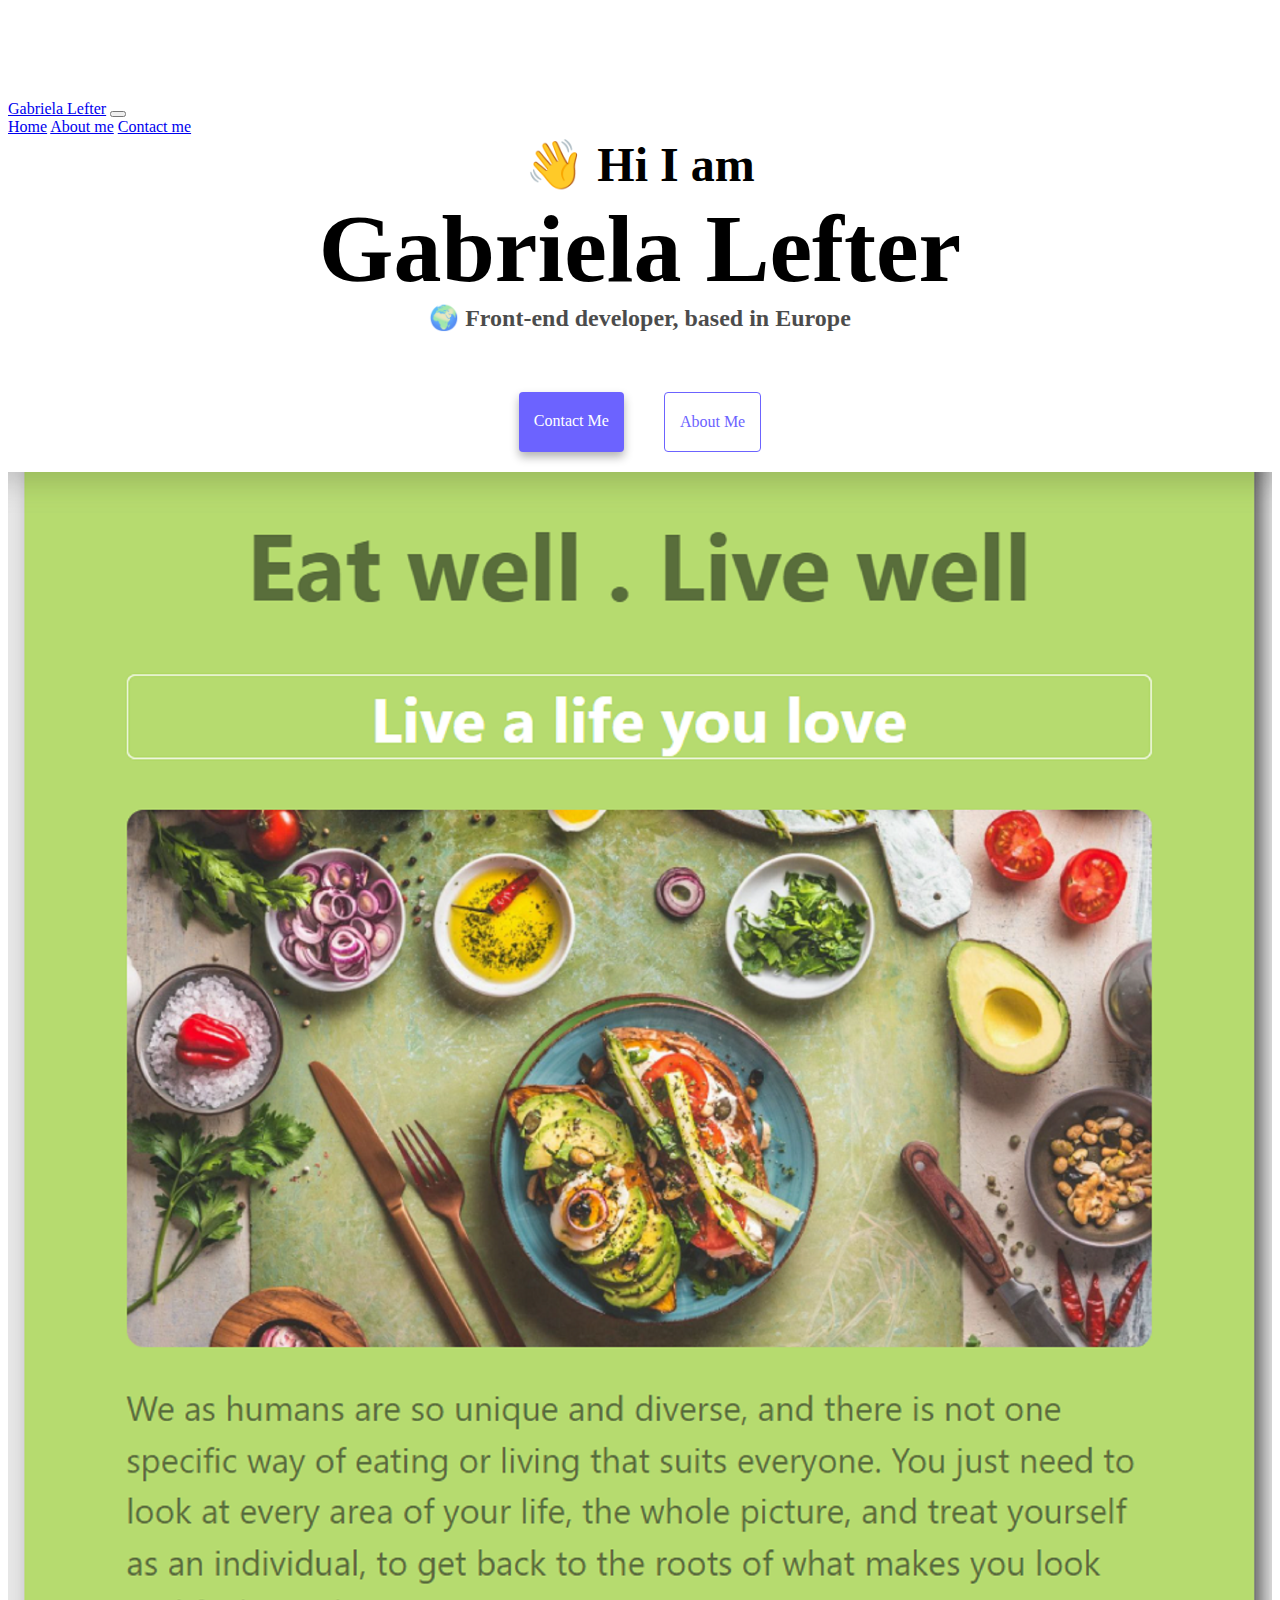
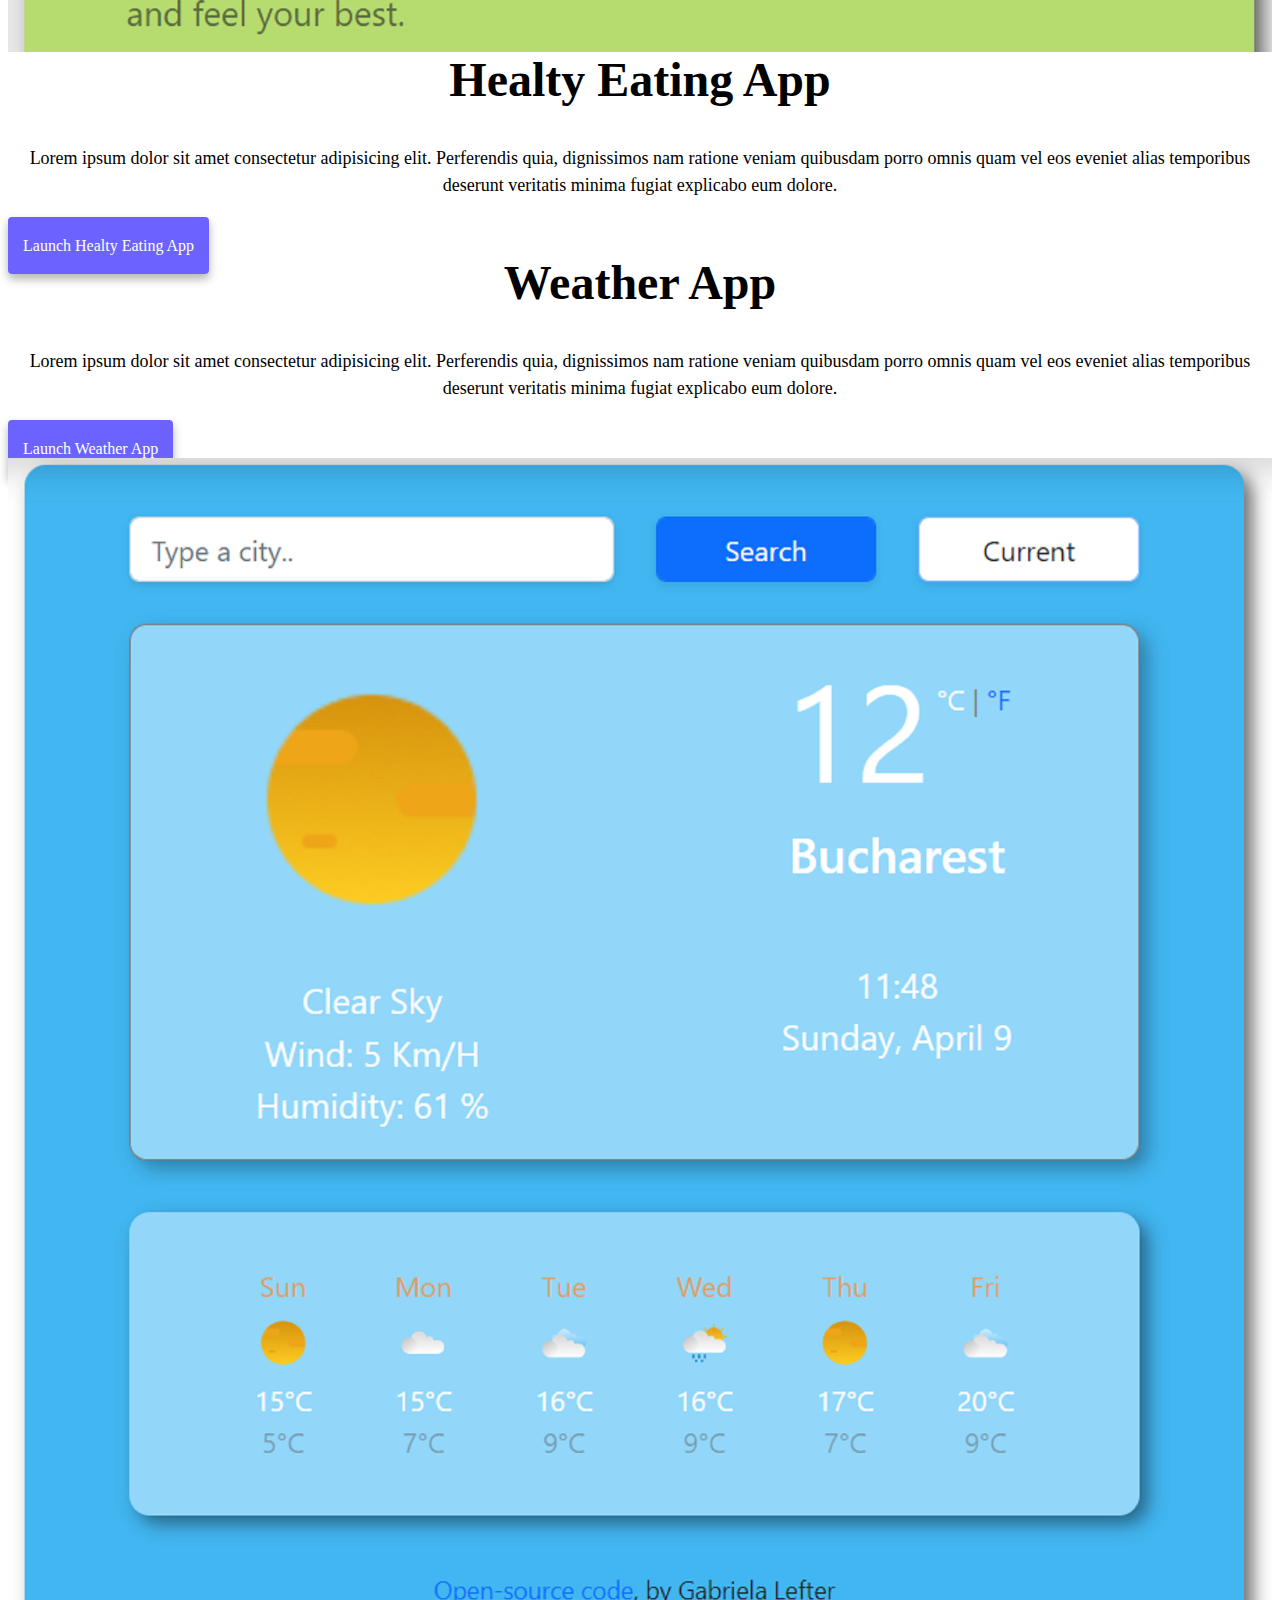
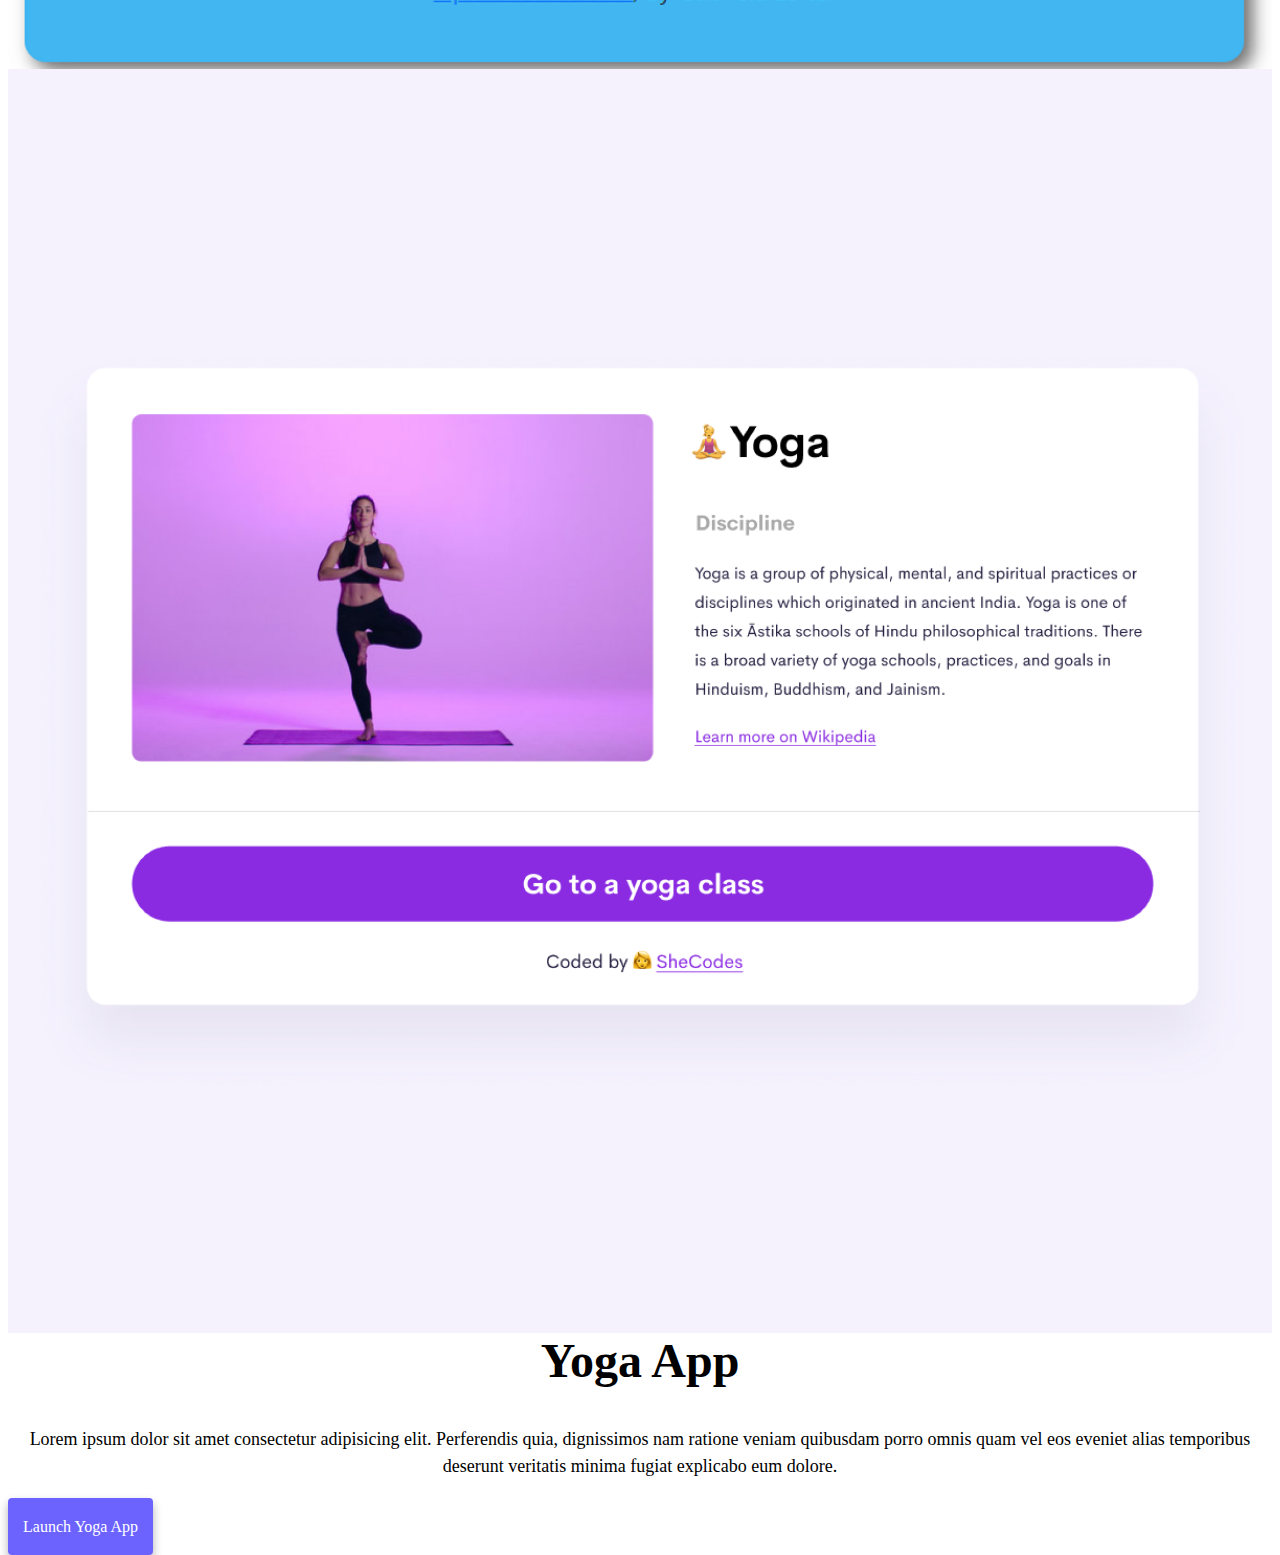
<file: index.html>
<!DOCTYPE html>
<html lang="en">
  <head>
    <meta charset="UTF-8" />
    <meta http-equiv="X-UA-Compatible" content="IE=edge" />
    <meta name="viewport" content="width=device-width, initial-scale=1.0" />
    <title>Gabriela Lefter</title>
    <link rel="stylesheet" href="style.css" />
    <link
      href="https://cdn.jsdelivr.net/npm/bootstrap@5.3.0-alpha3/dist/css/bootstrap.min.css"
      rel="stylesheet"
      integrity="sha384-KK94CHFLLe+nY2dmCWGMq91rCGa5gtU4mk92HdvYe+M/SXH301p5ILy+dN9+nJOZ"
      crossorigin="anonymous"
    />
  </head>
  <body>
    <script
      src="https://cdn.jsdelivr.net/npm/bootstrap@5.3.0-alpha3/dist/js/bootstrap.bundle.min.js"
      integrity="sha384-ENjdO4Dr2bkBIFxQpeoTz1HIcje39Wm4jDKdf19U8gI4ddQ3GYNS7NTKfAdVQSZe"
      crossorigin="anonymous"
    ></script>
    <nav class="navbar navbar-expand-lg bg-body-tertiary fixed-top">
      <div class="container-fluid">
        <a class="navbar-brand" href="index.html">Gabriela Lefter</a>
        <button
          class="navbar-toggler"
          type="button"
          data-bs-toggle="collapse"
          data-bs-target="#navbarNavAltMarkup"
          aria-controls="navbarNavAltMarkup"
          aria-expanded="false"
          aria-label="Toggle navigation"
        >
          <span class="navbar-toggler-icon"></span>
        </button>
        <div class="collapse navbar-collapse" id="navbarNavAltMarkup">
          <div class="navbar-nav">
            <a class="nav-link" href="index.html">Home</a>
            <a class="nav-link" href="about.html">About me</a>
            <a class="nav-link" href="about.html#contact">Contact me</a>
          </div>
        </div>
      </div>
    </nav>
    <h2 class="text-centered">👋 Hi I am</h2>
    <h1 class="text-centered">Gabriela Lefter</h1>
    <h3 class="text-centered">🌍 Front-end developer, based in Europe</h3>

    <div class="navigation-links">
      <a href="about.html#contact" class="contact-link">Contact me</a>
      <a href="about.html" class="about-link">About me</a>
    </div>

    <div class="container">
      <div class="row">
        <div class="col-md-6">
          <img src="images/rainbow.png" class="img-fluid rounded" />
        </div>
        <div class="col-md-6">
          <h2 class="mb-3">Healty Eating App</h2>
          <p>
            Lorem ipsum dolor sit amet consectetur adipisicing elit. Perferendis
            quia, dignissimos nam ratione veniam quibusdam porro omnis quam vel
            eos eveniet alias temporibus deserunt veritatis minima fugiat
            explicabo eum dolore.
          </p>
          <div class="mt-5">
            <a
              href="https://www.shecodes.io/workshops/shecodes-basics-fce9b431-f74c-4260-a633-606494ff1757/projects/1198128"
              class="primary-link"
              target="_blank"
              >Launch Healty Eating App</a
            >
          </div>
        </div>
      </div>
    </div>

    <div class="container">
      <div class="row mt-5">
        <div class="col-md-6">
          <h2 class="mb-3">Weather App</h2>
          <p>
            Lorem ipsum dolor sit amet consectetur adipisicing elit. Perferendis
            quia, dignissimos nam ratione veniam quibusdam porro omnis quam vel
            eos eveniet alias temporibus deserunt veritatis minima fugiat
            explicabo eum dolore.
          </p>
          <div class="mt-5">
            <a
              href="https://www.shecodes.io/workshops/shecodes-plus-c88617d2-960c-4974-b110-179767611445/projects/1295700"
              class="primary-link"
              target="_blank"
              >Launch Weather App</a
            >
          </div>
        </div>
        <div class="col-md-6 mt-5">
          <img src="images/weather.png" class="img-fluid rounded" />
        </div>
      </div>
    </div>

    <div class="container">
      <div class="row mt-5">
        <div class="col-md-6">
          <img src="images/yoga.png" class="img-fluid rounded" />
        </div>
        <div class="col-md-6">
          <h2 class="mb-3">Yoga App</h2>
          <p>
            Lorem ipsum dolor sit amet consectetur adipisicing elit. Perferendis
            quia, dignissimos nam ratione veniam quibusdam porro omnis quam vel
            eos eveniet alias temporibus deserunt veritatis minima fugiat
            explicabo eum dolore.
          </p>
          <div class="mt-5">
            <a href="#" class="primary-link">Launch Yoga App</a>
          </div>
        </div>
      </div>
    </div>
  </body>
</html>
</file>
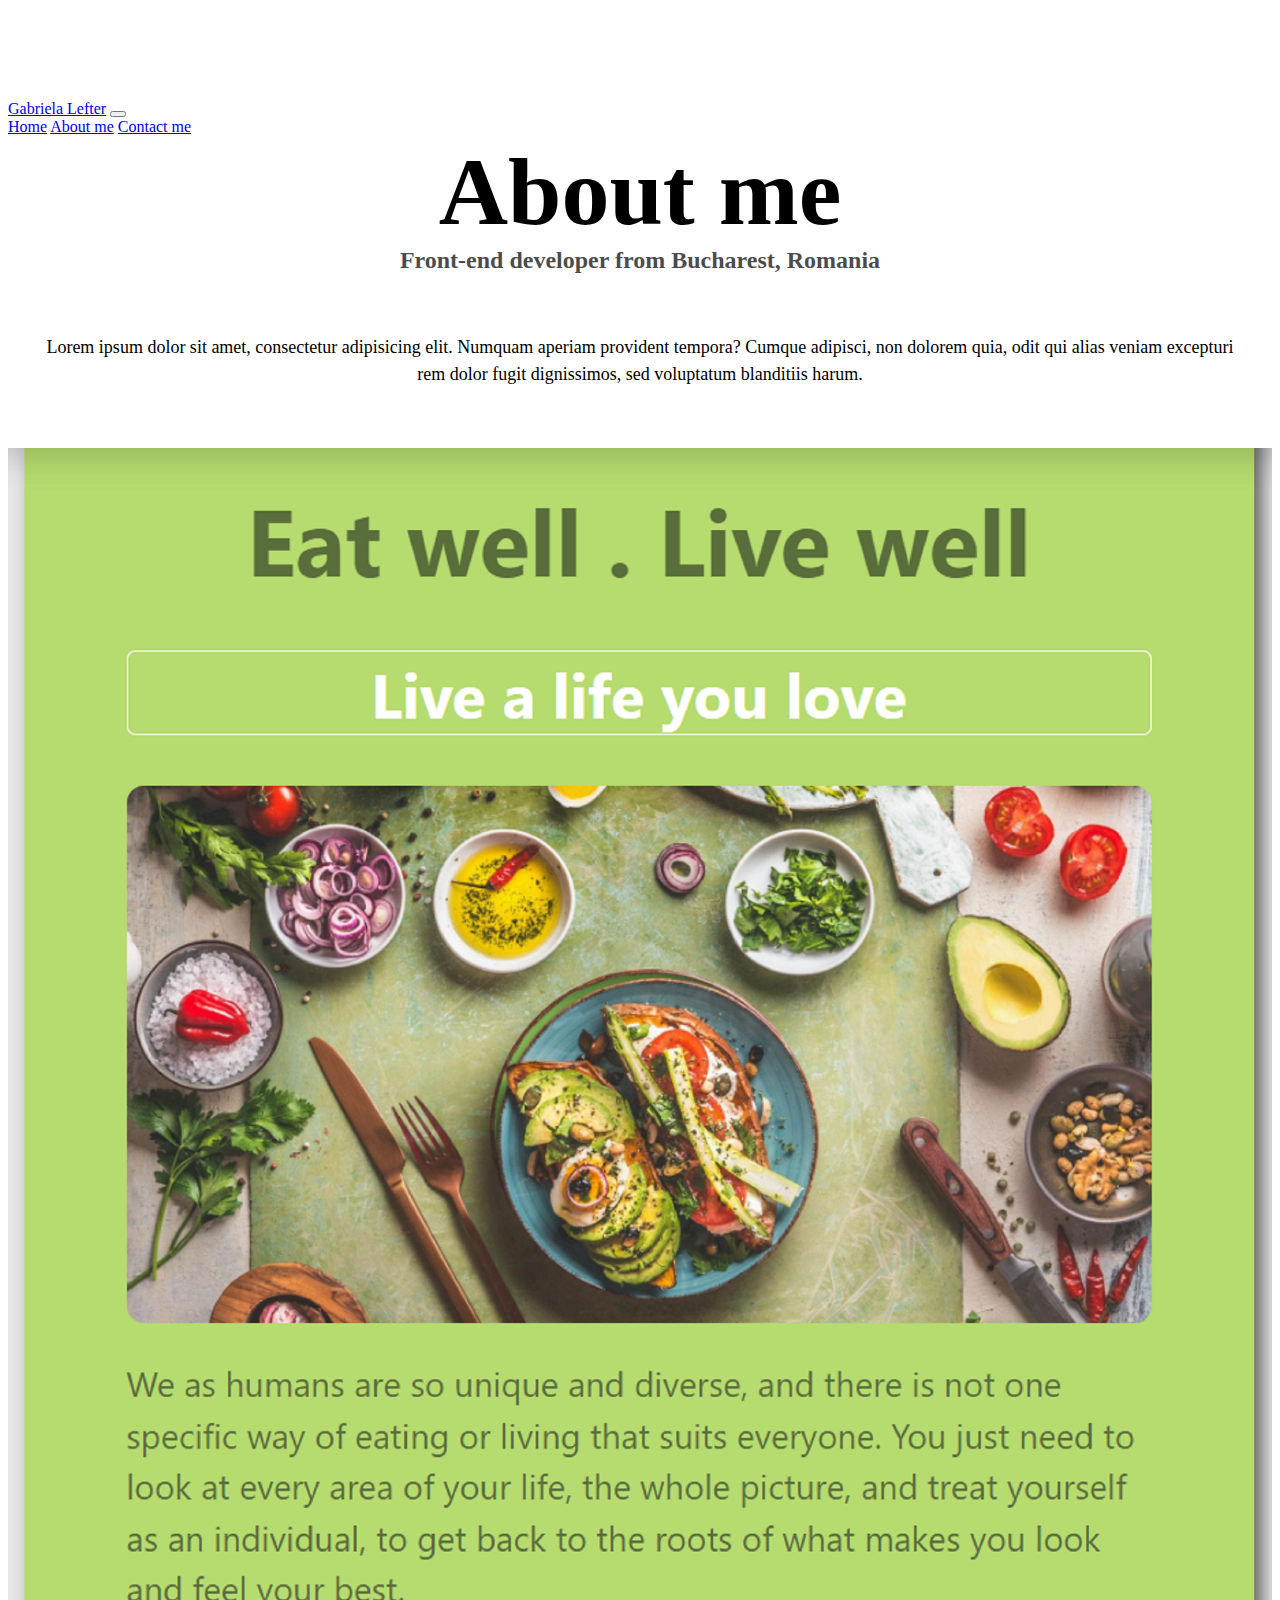
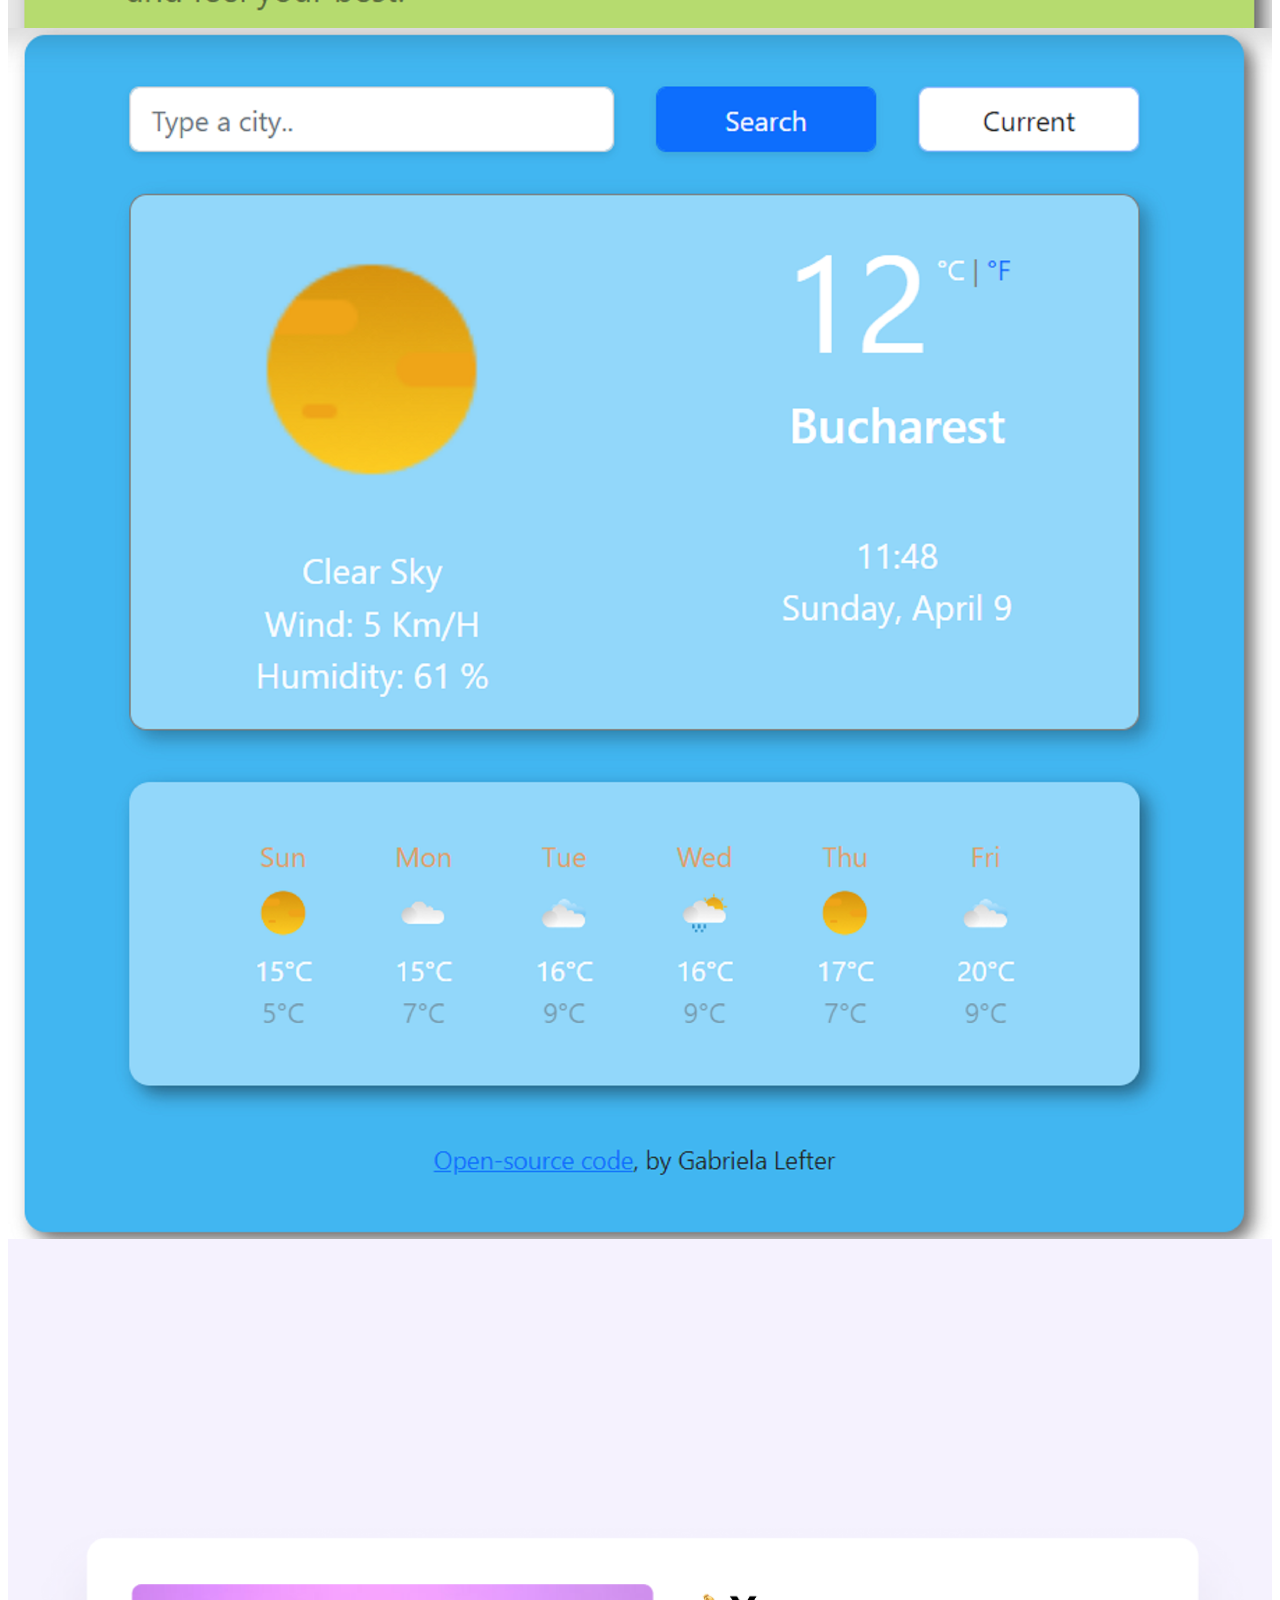
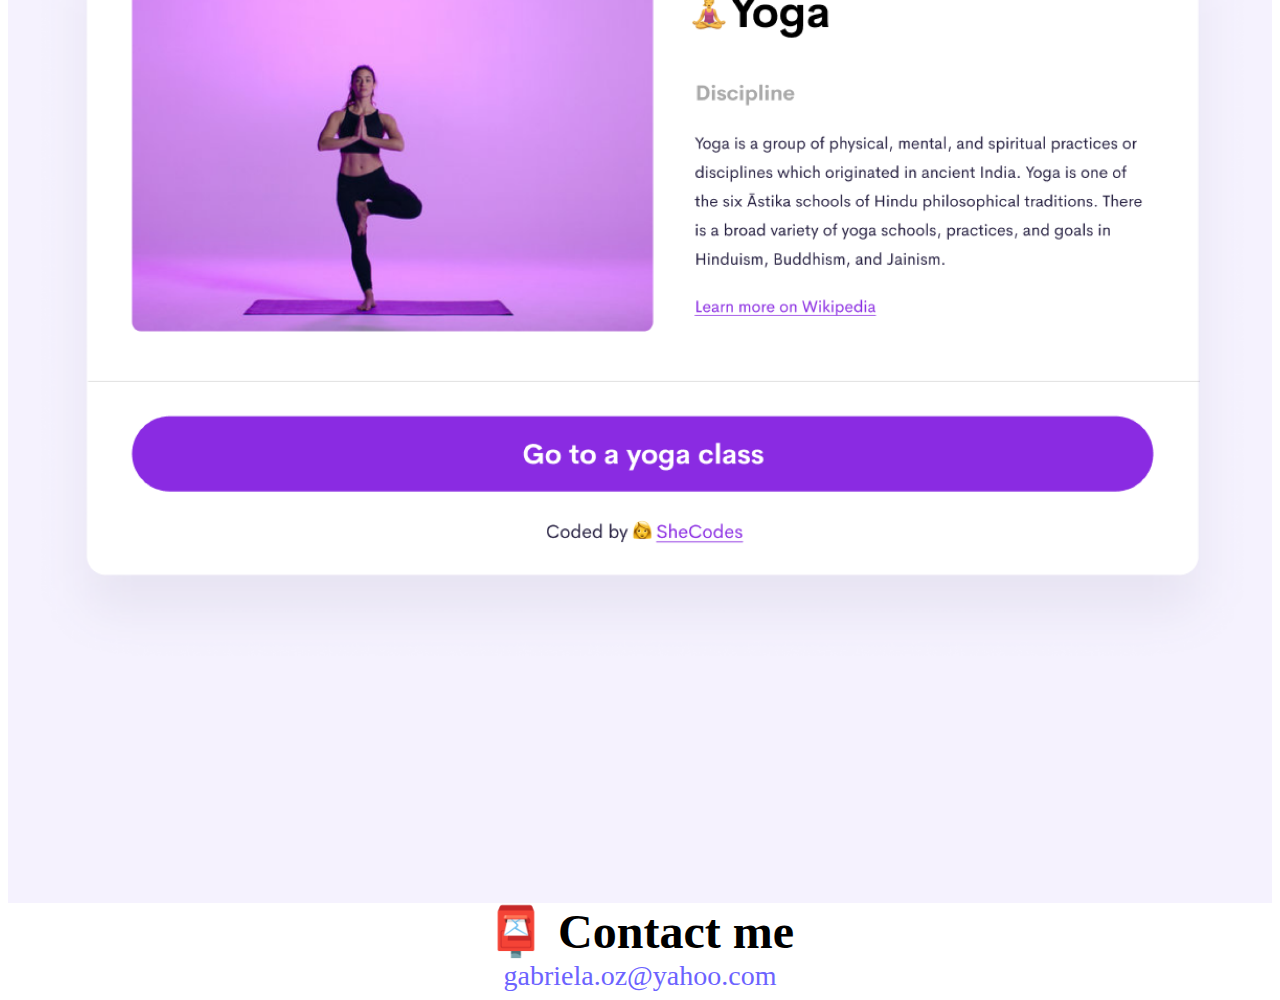
<file: about.html>
<!DOCTYPE html>
<html lang="en">
  <head>
    <meta charset="UTF-8" />
    <meta http-equiv="X-UA-Compatible" content="IE=edge" />
    <meta name="viewport" content="width=device-width, initial-scale=1.0" />
    <link rel="stylesheet" href="style.css" />
    <link
      href="https://cdn.jsdelivr.net/npm/bootstrap@5.3.0-alpha3/dist/css/bootstrap.min.css"
      rel="stylesheet"
      integrity="sha384-KK94CHFLLe+nY2dmCWGMq91rCGa5gtU4mk92HdvYe+M/SXH301p5ILy+dN9+nJOZ"
      crossorigin="anonymous"
    />
    <title>About Gabriela Lefter</title>
  </head>
  <body>
    <script
      src="https://cdn.jsdelivr.net/npm/bootstrap@5.3.0-alpha3/dist/js/bootstrap.bundle.min.js"
      integrity="sha384-ENjdO4Dr2bkBIFxQpeoTz1HIcje39Wm4jDKdf19U8gI4ddQ3GYNS7NTKfAdVQSZe"
      crossorigin="anonymous"
    ></script>
    <nav class="navbar navbar-expand-lg bg-body-tertiary fixed-top">
      <div class="container-fluid">
        <a class="navbar-brand" href="index.html">Gabriela Lefter</a>
        <button
          class="navbar-toggler"
          type="button"
          data-bs-toggle="collapse"
          data-bs-target="#navbarNavAltMarkup"
          aria-controls="navbarNavAltMarkup"
          aria-expanded="false"
          aria-label="Toggle navigation"
        >
          <span class="navbar-toggler-icon"></span>
        </button>
        <div class="collapse navbar-collapse" id="navbarNavAltMarkup">
          <div class="navbar-nav">
            <a class="nav-link" href="index.html">Home</a>
            <a class="nav-link" href="about.html">About me</a>
            <a class="nav-link" href="about.html#contact">Contact me</a>
          </div>
        </div>
      </div>
    </nav>

    <h1 class="text-center">About me</h1>
    <h3>Front-end developer from Bucharest, Romania</h3>

    <div class="about-paragraphs text-center">
      <p>
        Lorem ipsum dolor sit amet, consectetur adipisicing elit. Numquam
        aperiam provident tempora? Cumque adipisci, non dolorem quia, odit qui
        alias veniam excepturi rem dolor fugit dignissimos, sed voluptatum
        blanditiis harum.
      </p>
    </div>
    <div class="container">
      <div class="row mt-5">
        <div class="col-sm-4">
          <img src="images/rainbow.png" class="img-fluid p-2 rounded shadow" />
        </div>
        <div class="col-sm-4">
          <img src="images/weather.png" class="img-fluid p-2 rounded shadow" />
        </div>
        <div class="col-sm-4">
          <img src="images/yoga.png" class="img-fluid p-2 rounded shadow" />
        </div>
      </div>
    </div>
    <div id="contact">
      <h2 text-center>📮 Contact me</h2>
      <a href="mailto:gabriela.oz@yahoo.com" class="email-link">
        gabriela.oz@yahoo.com
      </a>
    </div>
  </body>
</html>
</file>
<file: style.css>
:root {
  --primary-color: #6c63ff;
  --secondary-color: #f5f2fe;
  --box-shadow: 0 5px 10px rgba(0, 0, 0, 0.3);
}

body {
  margin-top: 100px;
  display: block;
}

h1,
h2,
h3 {
  text-align: center;
  margin: 0;
}

h1 {
  font-size: 96px;
}

h2 {
  font-size: 48px;
}

h3 {
  font-size: 24px;
  opacity: 0.7;
}

p {
  padding: 20px;
  border-radius: 4px;
  font-size: 18px;
  line-height: 1.5;
  text-align: center;
}

.navigation-links {
  display: flex;
  margin-top: 40px;
  justify-content: center;
}

.navigation-links a {
  margin: 20px;
  border-radius: 4px;
  padding: 20px 15px;
  text-decoration: none;
  text-transform: capitalize;
}

.contact-link {
  background: var(--primary-color);
  box-shadow: var(--box-shadow);
  color: white;
}

.about-link {
  color: var(--primary-color);
  border: 1px solid var(--primary-color);
}

.homepage-link {
  color: var(--primary-color);
  text-align: center;
  display: block;
}

.about-paragraphs {
  display: flex;
  margin: 30px 0;
}

.about-paragraphs p {
  margin: 10px;
}

.email-link {
  display: flex;
  justify-content: center;
  color: var(--primary-color);
  font-size: 28px;
  text-decoration: none;
}

.email-link:hover {
  text-decoration: underline;
}

.primary-link {
  border-radius: 4px;
  padding: 20px 15px;
  text-decoration: none;
  text-transform: capitalize;
  background: var(--primary-color);
  box-shadow: var(--box-shadow);
  color: white;
}

img {
  max-width: 100%;
  height: auto;
  vertical-align: middle;
}
</file>
